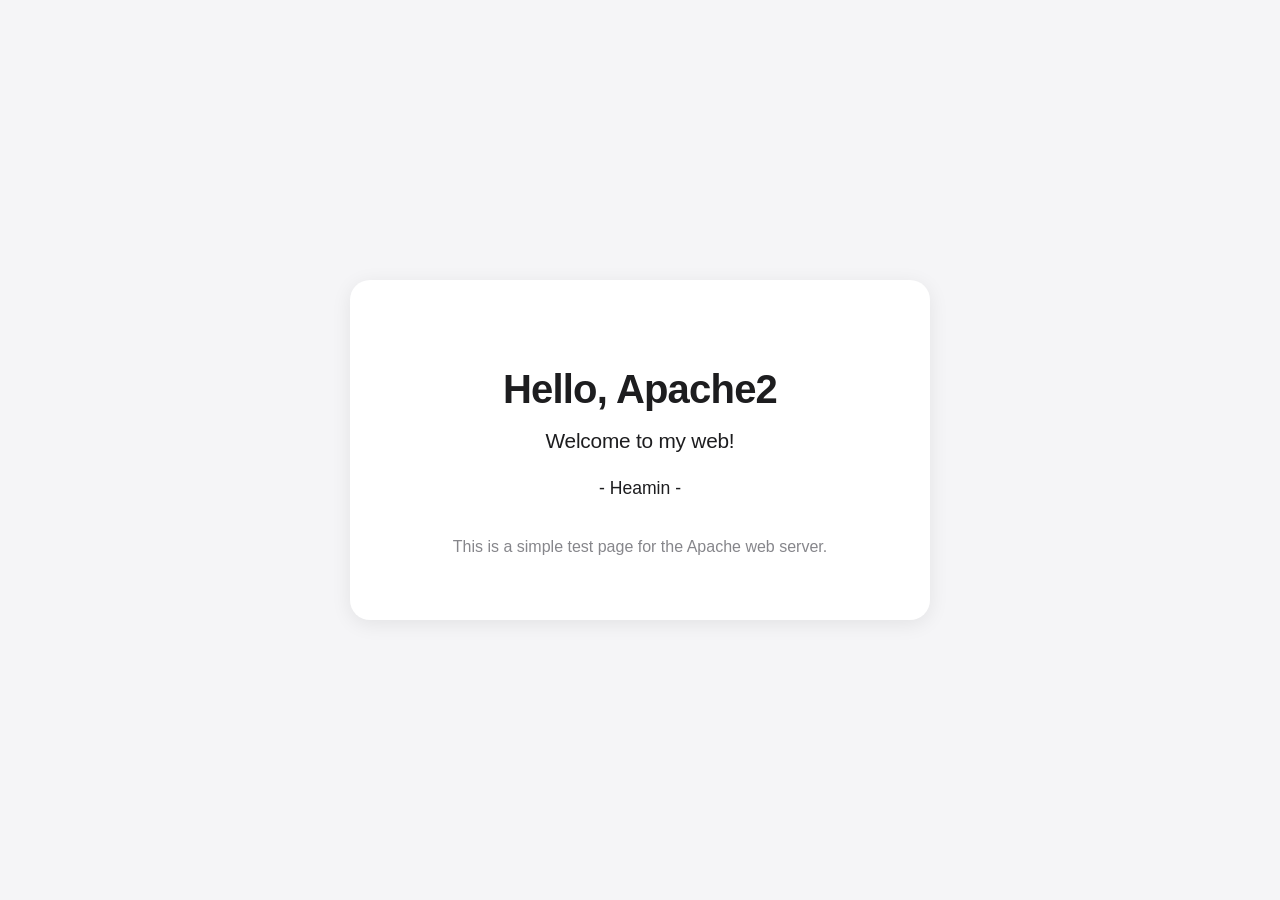
<file: deep-learning/class-code/docker-flask-basics/chapter01/index.html>
<!DOCTYPE html>
<html lang="en">
<head>
    <meta charset="UTF-8">
    <meta name="viewport" content="width=device-width, initial-scale=1.0">
    <title>Apache Web Server Test</title>
    <style>
        body {
            font-family: -apple-system, BlinkMacSystemFont, 'Segoe UI', Roboto, Oxygen, Ubuntu, Cantarell, sans-serif;
            background-color: #f5f5f7;
            color: #1d1d1f;
            margin: 0;
            padding: 0;
            display: flex;
            justify-content: center;
            align-items: center;
            min-height: 100vh;
            text-align: center;
        }
        .container {
            background: #ffffff;
            padding: 60px 40px;
            border-radius: 20px;
            box-shadow: 0 4px 20px rgba(0, 0, 0, 0.08);
            max-width: 500px;
            width: 90%;
            transition: transform 0.3s ease, box-shadow 0.3s ease;
        }
        .container:hover {
            transform: translateY(-5px);
            box-shadow: 0 8px 30px rgba(0, 0, 0, 0.12);
        }
        h1 {
            font-size: 2.5em;
            font-weight: 700;
            margin-bottom: 15px;
            color: #1d1d1f;
            letter-spacing: -0.02em;
        }
        h2 {
            font-size: 1.3em;
            font-weight: 500;
            margin-bottom: 25px;
            color: #1d1d1f;
            letter-spacing: -0.01em;
        }
        h3 {
            font-size: 1.1em;
            font-weight: 400;
            margin-bottom: 35px;
            color: #1d1d1f;
            font-style: normal;
        }
        p {
            font-size: 1em;
            line-height: 1.6;
            color: #86868b;
            margin: 0;
        }
    </style>
</head>
<body>
    <div class="container">
        <h1>Hello, Apache2</h1>
        <h2>Welcome to my web!</h2>
        <h3>- Heamin -</h3>
        <p>This is a simple test page for the Apache web server.</p>
    </div>
</body>
</html>
</file>
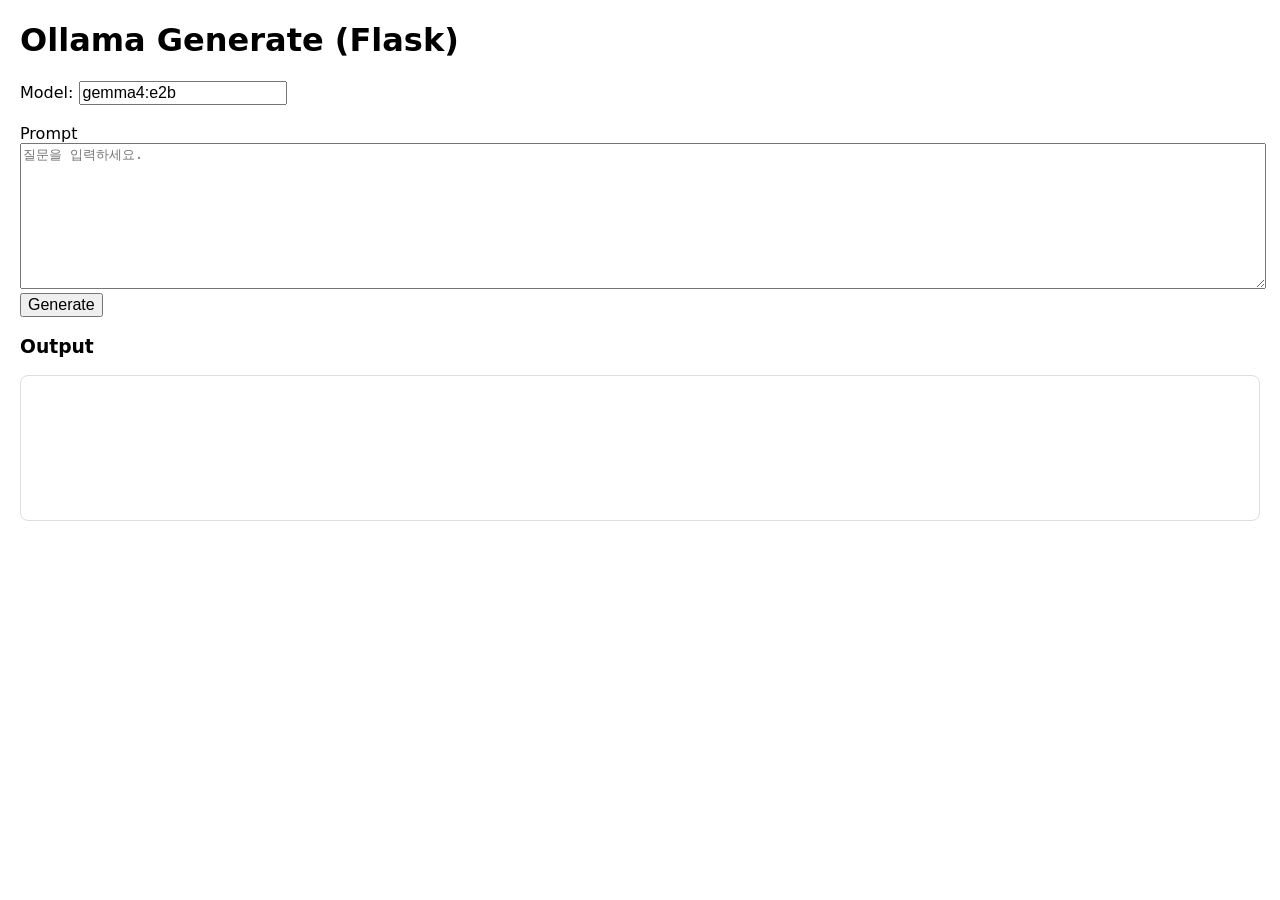
<file: deep-learning/class-code/docker-flask-basics/chapter02/flaskserver/0514/index2.html>
<!doctype html>
<html lang="ko">
<head>
  <meta charset="utf-8" />
  <title>Ollama + Flask Demo</title>
  <meta name="viewport" content="width=device-width,initial-scale=1" />
  <style>
    body { font-family: ui-sans-serif,system-ui,-apple-system,Segoe UI,Roboto; margin: 20px; }
    textarea { width: 100%; height: 140px; }
    input, select, button { font-size: 16px; }
    #out { white-space: pre-wrap; border: 1px solid #ddd; padding: 12px; border-radius: 8px; min-height: 120px; }
  </style>
</head>
<body>
  <h1>Ollama Generate (Flask)</h1>

  <label>Model:
    <input id="model" value="gemma4:e2b" />
  </label>
  <br><br>

  <label>Prompt</label><br>
  <textarea id="prompt" placeholder="질문을 입력하세요."></textarea>
  <br>


  <button id="go">Generate</button>

  <h3>Output</h3>
  <div id="out"></div>

  <script>
    const el = (id) => document.getElementById(id);

    document.getElementById('go').addEventListener('click', async () => {
      el('out').textContent = '';
      const payload = {
        model: el('model').value || 'gemma3:4b',
        prompt: el('prompt').value || '',
        stream: true
      };

      const resp = await fetch('/api/generate', {
          method: 'POST',
          headers: {'Content-Type': 'application/json'},
          body: JSON.stringify(payload)
        });
        const reader = resp.body.getReader();
        const decoder = new TextDecoder();

        while (true) {
          const { value, done } = await reader.read();
          if (done) break;
          const chunk = decoder.decode(value, { stream: true });

          // NDJSON: 줄 단위 JSON
          for (const line of chunk.split('\\n')) {
            if (!line.trim()) continue;
            try {
              const obj = JSON.parse(line);
              if (obj.response) {
                el('out').textContent += obj.response;
              }
            } catch (e) {
              // JSON 파싱 실패 라인은 무시
            }
          }
        }
    });
  </script>
</body>
</html>
</file>
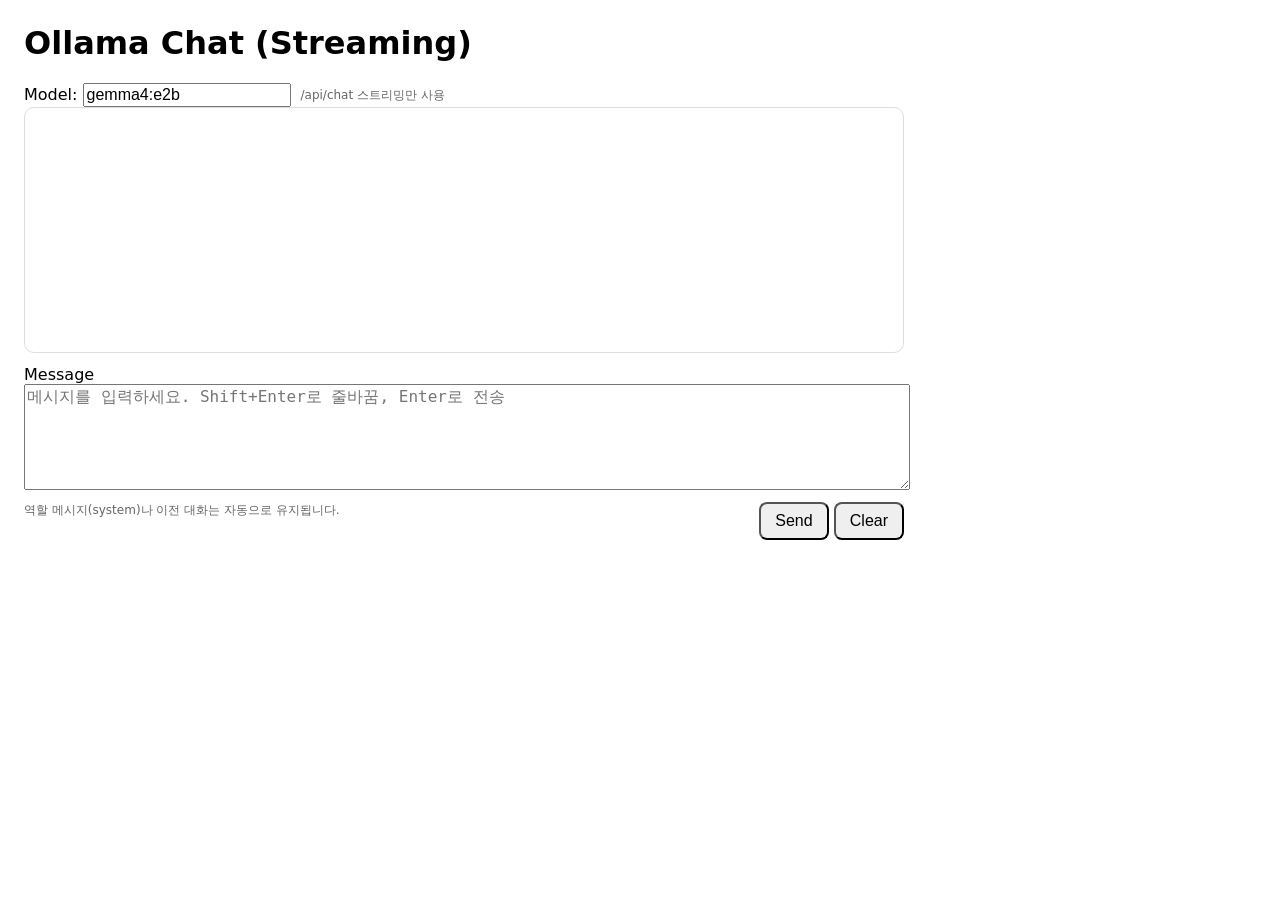
<file: deep-learning/class-code/docker-flask-basics/chapter02/flaskserver/0514/index3.html>
<!doctype html>
<html lang="ko">
<head>
  <meta charset="utf-8" />
  <title>Ollama Chat (Flask Streaming)</title>
  <meta name="viewport" content="width=device-width, initial-scale=1" />
  <style>
    :root { color-scheme: light dark; }
    body { font-family: ui-sans-serif, system-ui, -apple-system, Segoe UI, Roboto;
           margin: 24px; max-width: 880px; }
    .row { display: grid; grid-template-columns: 1fr auto; gap: 8px; }
    .chat { border: 1px solid #ddd; border-radius: 10px; padding: 12px; min-height: 220px;}
    .bubble { padding: 10px 12px; border-radius: 10px; margin: 6px 0; white-space: pre-wrap; }
    .user { background: rgba(0,120,255,.08); }
    .assistant { background: rgba(0,0,0,.05); }
    textarea { width: 100%; min-height: 100px; }
    input, button, select, textarea { font-size: 16px; }
    button { padding: 8px 14px; border-radius: 8px; cursor: pointer; }
    .small { font-size: 12px; opacity: .7; }
    .muted { opacity: .6; }
    .toolbar { display: flex; gap: 10px; align-items: center; }
    .spinner { display: inline-block; width: 10px; height: 10px; border: 2px solid currentColor;
               border-right-color: transparent; border-radius: 50%; animation: s .8s linear infinite; }
    @keyframes s { to { transform: rotate(360deg); } }
  </style>
</head>
<body>
  <h1>Ollama Chat (Streaming)</h1>

  <div class="toolbar">
    <label>Model:
      <input id="model" value="gemma4:e2b" />
    </label>
    <span class="small muted">/api/chat 스트리밍만 사용</span>
  </div>

  <div class="chat" id="chat"></div>

  <div style="margin-top:12px">
    <label for="prompt">Message</label>
    <textarea id="prompt" placeholder="메시지를 입력하세요. Shift+Enter로 줄바꿈, Enter로 전송"></textarea>
    <div class="row" style="margin-top:8px">
      <div class="small muted">역할 메시지(system)나 이전 대화는 자동으로 유지됩니다.</div>
      <div>
        <button id="send">Send</button>
        <button id="clear" title="대화 초기화">Clear</button>
      </div>
    </div>
  </div>

  <script>
    const $ = (id) => document.getElementById(id);
    const chatDiv = $("chat");
    const modelInput = $("model");
    const promptTA = $("prompt");
    const sendBtn = $("send");
    const clearBtn = $("clear");

    // 대화 히스토리(서버로 그대로 전달)
    // 필요 시 system 메시지를 선행 추가:
    const history = [
       //{ role: "system", content: "You are a helpful SQL assistant. You're only answer with SQL queries." }
    ];

    function addBubble(role, text, attachId = null) {
      const div = document.createElement("div");
      div.className = `bubble ${role}`;
      if (attachId) div.dataset.attachId = attachId;
      div.textContent = text;
      chatDiv.appendChild(div);
      chatDiv.scrollTop = chatDiv.scrollHeight;
      return div;
    }

    function updateAttachedBubble(attachId, appendText) {
      const node = [...chatDiv.querySelectorAll(".bubble")]
        .find(n => n.dataset.attachId === attachId);
      if (node) {
        node.textContent += appendText;
        chatDiv.scrollTop = chatDiv.scrollHeight;
      }
    }

    function setSending(isSending) {
      sendBtn.disabled = isSending;
      modelInput.disabled = isSending;
      promptTA.disabled = isSending;
      sendBtn.innerHTML = isSending ? `<span class="spinner"></span> Sending` : `Send`;
    }

    async function sendMessage() {
      const content = promptTA.value.trim();
      if (!content) return;
      promptTA.value = "";

      // 사용자 버블 추가
      addBubble("user", content);

      // 클라이언트 히스토리에 사용자 메시지 push
      history.push({ role: "user", content });

      // 비어있는 assistant 버블 생성(스트리밍으로 채움)
      const attachId = String(Date.now());
      addBubble("assistant", "", attachId);

      setSending(true);

      try {
        const resp = await fetch("/api/chat", {
          method: "POST",
          headers: { "Content-Type": "application/json" },
          body: JSON.stringify({
            model: modelInput.value || "llama3",
            messages: history,
          }),
        });

        const reader = resp.body.getReader();
        const decoder = new TextDecoder();

        // 스트리밍 루프 (NDJSON 라인단위)
        let assistantAccum = "";
        while (true) {
          const { value, done } = await reader.read();
          if (done) break;
          const chunk = decoder.decode(value, { stream: true });

          for (const line of chunk.split("\n")) {
            const trimmed = line.trim();
            if (!trimmed) continue;

            // 각 라인은 JSON
            try {
              const obj = JSON.parse(trimmed);
              // Ollama chat 스트림은 매 라인에 message.content 조각이 올 수 있음
              if (obj.message && typeof obj.message.content === "string") {
                assistantAccum += obj.message.content;
                updateAttachedBubble(attachId, obj.message.content);
              }
              // 마지막 라인에 done: true가 옴
              if (obj.done) {
                // 서버 응답 종료 시, 최종 assistant 메시지를 히스토리에 반영
                history.push({ role: "assistant", content: assistantAccum });
              }
            } catch (e) {
              // 파싱 실패 라인은 무시
            }
          }
        }
      } catch (e) {
        updateAttachedBubble(attachId, "\n[에러] 응답을 가져오는 중 문제가 발생했습니다.");
        console.error(e);
      } finally {
        setSending(false);
      }
    }

    // Enter = 전송, Shift+Enter = 줄바꿈
    promptTA.addEventListener("keydown", (e) => {
      if (e.key === "Enter" && !e.shiftKey) {
        e.preventDefault();
        sendMessage();
      }
    });
    sendBtn.addEventListener("click", sendMessage);

    clearBtn.addEventListener("click", () => {
      chatDiv.innerHTML = "";
      history.length = 0; // 대화 초기화 (system 포함을 원하면 여기서 다시 push)
    });
  </script>
</body>
</html>
</file>
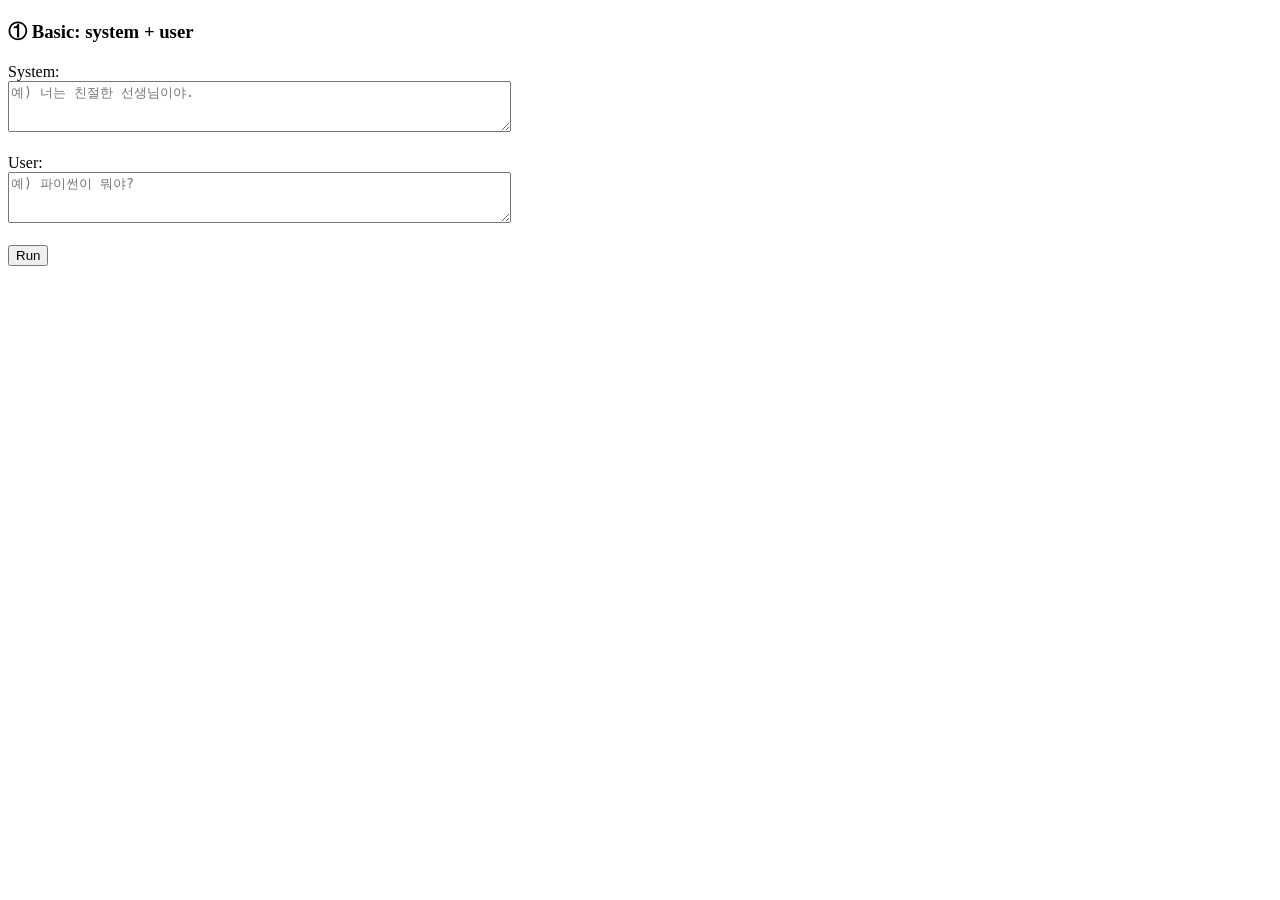
<file: deep-learning/class-code/docker-flask-basics/chapter02/flaskserver/0514/templates/ex1.html>
<!doctype html>
<html lang="ko">
<head>
<meta charset="utf-8">
<title>Basic: system + user Test</title>
</head>
<body>
<h3>① Basic: system + user</h3>

<label>System:</label><br>
<textarea id="system" rows="3" cols="60" placeholder="예) 너는 친절한 선생님이야."></textarea><br><br>

<label>User:</label><br>
<textarea id="user" rows="3" cols="60" placeholder="예) 파이썬이 뭐야?"></textarea><br><br>

<button id="run">Run</button>
<pre id="out"></pre>

<script>
document.getElementById("run").onclick = async () => {
  const sys = document.getElementById("system").value.trim();
  const usr = document.getElementById("user").value.trim();
  const out = document.getElementById("out");
  if (!usr) return alert("User 메시지를 입력하세요.");

  const messages = [];
  if (sys) messages.push({ role: "system", content: sys });
  messages.push({ role: "user", content: usr });

  const payload = { model: "gemma4:e2b", stream: false, messages };
  out.textContent = "요청 중...";

  try {
    const res = await fetch("http://192.168.24.186:11434/api/chat", {
      method: "POST",
      headers: { "Content-Type": "application/json" },
      body: JSON.stringify(payload)
    });
    
    const data = await res.json();
    out.textContent = data.message?.content || JSON.stringify(data, null, 2);
  } catch (e) {
    out.textContent = e;
  }
};
</script>
</body>
</html>
</file>
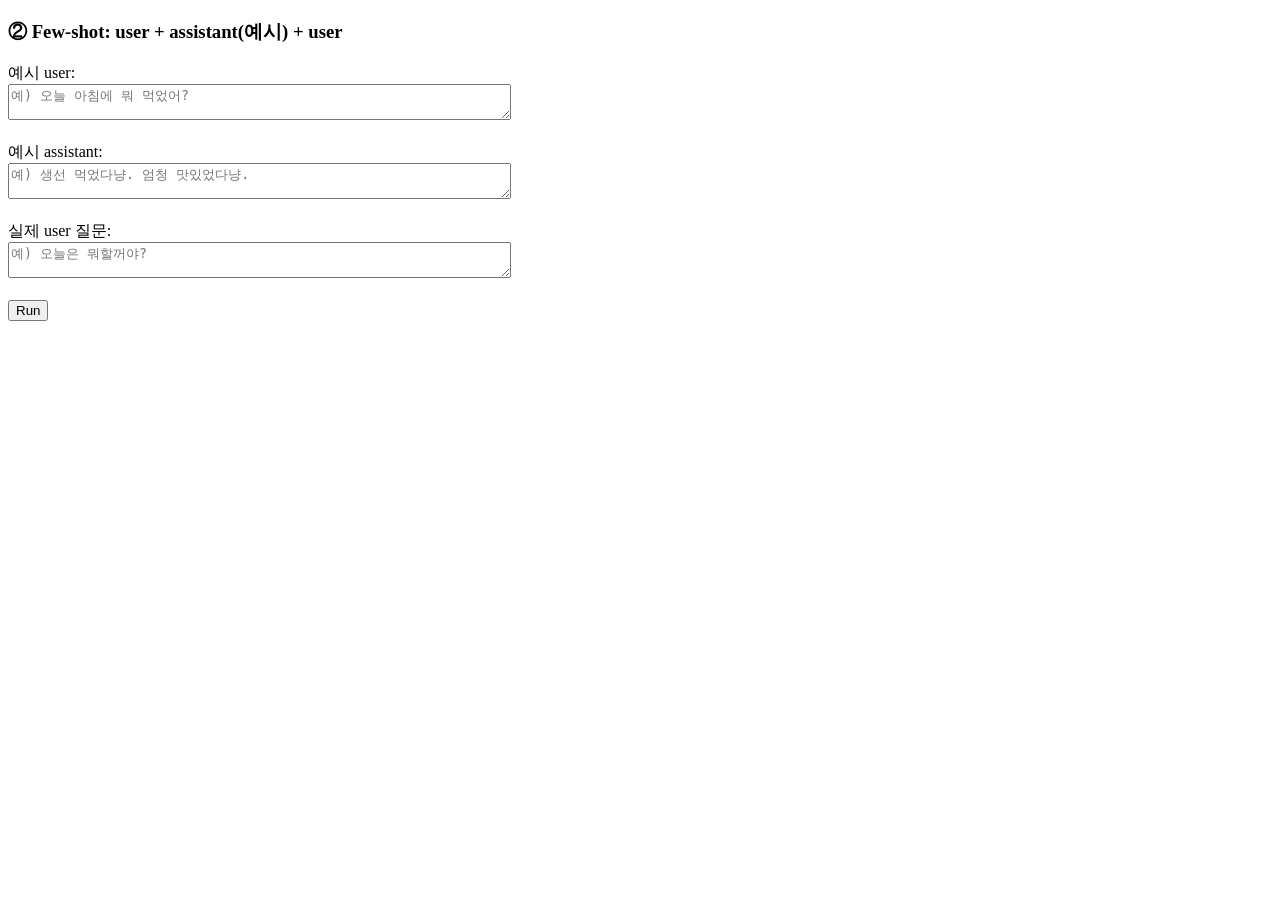
<file: deep-learning/class-code/docker-flask-basics/chapter02/flaskserver/0514/templates/ex2.html>
<!doctype html>
<html lang="ko">
<head>
<meta charset="utf-8">
<title>② Few-shot: user + assistant(예시) + user</title>
</head>
<body>
<h3>② Few-shot: user + assistant(예시) + user</h3>

<label>예시 user:</label><br>
<textarea id="ex_user" rows="2" cols="60" placeholder="예) 오늘 아침에 뭐 먹었어?"></textarea><br><br>

<label>예시 assistant:</label><br>
<textarea id="ex_assistant" rows="2" cols="60" placeholder="예) 생선 먹었다냥. 엄청 맛있었다냥."></textarea><br><br>

<label>실제 user 질문:</label><br>
<textarea id="user" rows="2" cols="60" placeholder="예) 오늘은 뭐할꺼야?"></textarea><br><br>

<button id="run">Run</button>
<pre id="out"></pre>

<script>
document.getElementById("run").onclick = async () => {
  const exU = document.getElementById("ex_user").value.trim();
  const exA = document.getElementById("ex_assistant").value.trim();
  const usr = document.getElementById("user").value.trim();
  const out = document.getElementById("out");
  if (!usr) return alert("실제 user 질문을 입력하세요.");

  const messages = [];
  messages.push({ role: "system", content: "당신은 친절한 고양이입니다." });
  if (exU && exA) {
    messages.push({ role: "user", content: exU });
    messages.push({ role: "assistant", content: exA });
  }
  messages.push({ role: "user", content: usr });

  const payload = { model: "gemma4:e2b", stream: false, messages };
  out.textContent = "요청 중...";

  try {
    const res = await fetch("http://192.168.24.186:11434/api/chat", {
      method: "POST",
      headers: { "Content-Type": "application/json" },
      body: JSON.stringify(payload)
    });
    const data = await res.json();
    out.textContent = data.message?.content || JSON.stringify(data, null, 2);
  } catch (e) {
    out.textContent = e;
  }
};
</script>
</body>
</html>
</file>
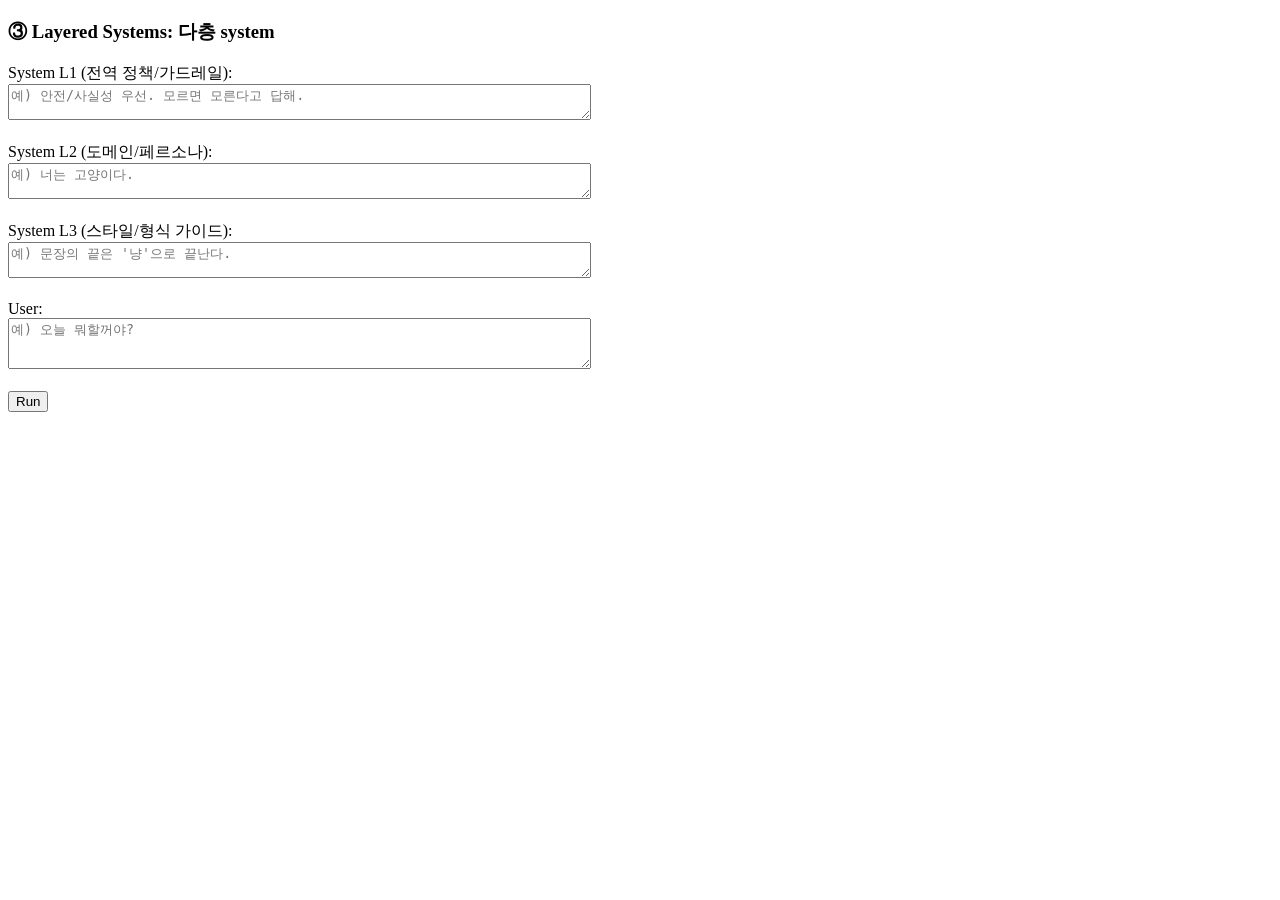
<file: deep-learning/class-code/docker-flask-basics/chapter02/flaskserver/0514/templates/ex3.html>
<!doctype html>
<html lang="ko">
<head>
<meta charset="utf-8">
<title>③ Layered Systems: multi-system</title>
</head>
<body>
<h3>③ Layered Systems: 다층 system</h3>

<label>System L1 (전역 정책/가드레일):</label><br>
<textarea id="sys1" rows="2" cols="70" placeholder="예) 안전/사실성 우선. 모르면 모른다고 답해."></textarea><br><br>

<label>System L2 (도메인/페르소나):</label><br>
<textarea id="sys2" rows="2" cols="70" placeholder="예) 너는 고양이다."></textarea><br><br>

<label>System L3 (스타일/형식 가이드):</label><br>
<textarea id="sys3" rows="2" cols="70" placeholder="예) 문장의 끝은 '냥'으로 끝난다."></textarea><br><br>

<label>User:</label><br>
<textarea id="user" rows="3" cols="70" placeholder="예) 오늘 뭐할꺼야?"></textarea><br><br>

<button id="run">Run</button>
<pre id="out"></pre>

<script>
document.getElementById("run").onclick = async () => {
  const s1 = document.getElementById("sys1").value.trim();
  const s2 = document.getElementById("sys2").value.trim();
  const s3 = document.getElementById("sys3").value.trim();
  const usr = document.getElementById("user").value.trim();
  const out = document.getElementById("out");
  if (!usr) return alert("User 메시지를 입력하세요.");

  const messages = [];
  if (s1) messages.push({ role: "system", content: s1 });     // L1 먼저
  if (s2) messages.push({ role: "system", content: s2 });     // L2 그다음
  if (s3) messages.push({ role: "system", content: s3 });     // L3 마지막
  messages.push({ role: "user", content: usr });

  const payload = { model: "gemma4:e2b", stream: false, messages };
  //const payload = { model: "qwen3.5:4b", stream: false, messages };
  out.textContent = "요청 중...";

  try {
    const res = await fetch("http://192.168.24.186:11434/api/chat", {
      method: "POST",
      headers: { "Content-Type": "application/json" },
      body: JSON.stringify(payload)
    });
    const data = await res.json();
    out.textContent = data.message?.content || JSON.stringify(data, null, 2);
  } catch (e) {
    out.textContent = e;
  }
};
</script>
</body>
</html>
</file>
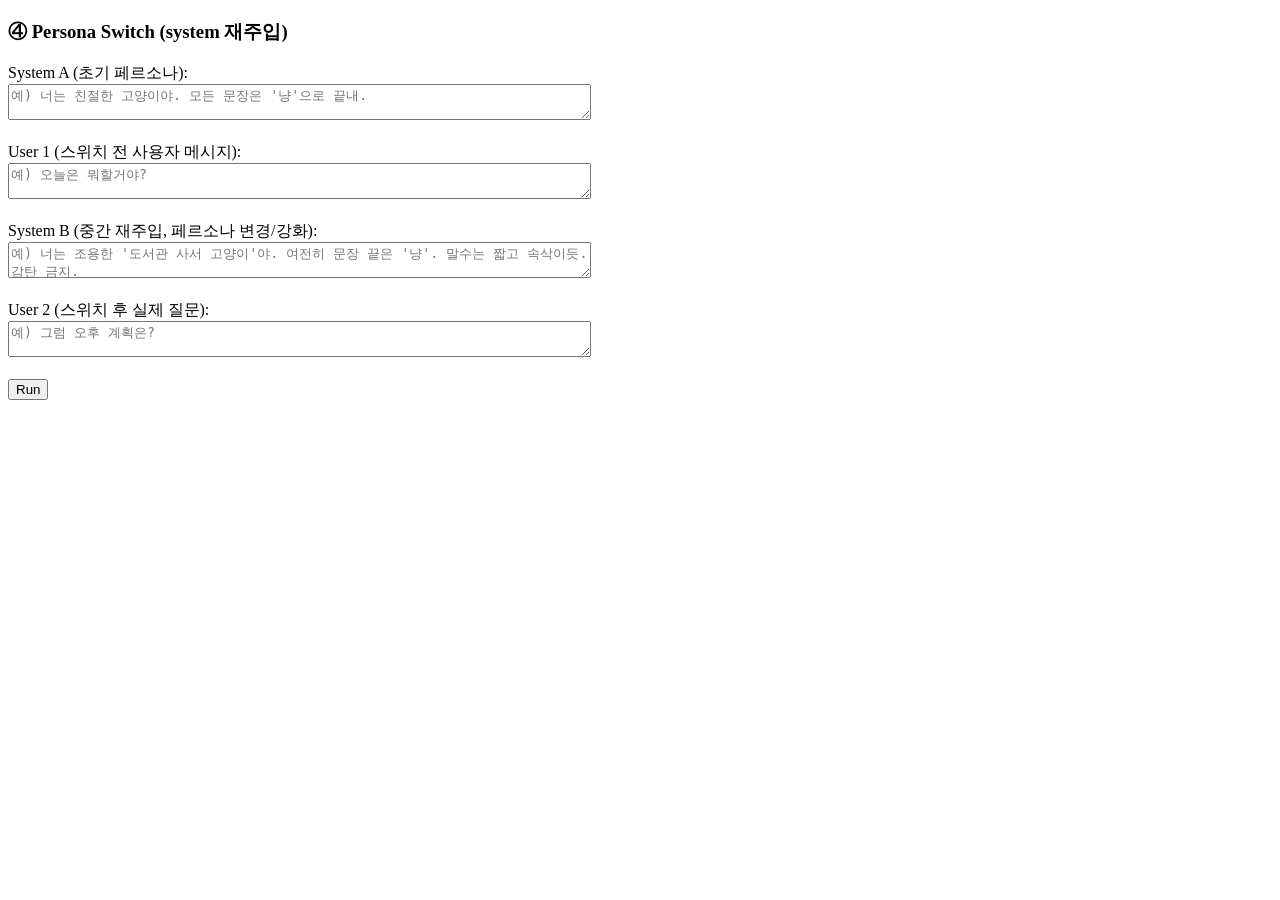
<file: deep-learning/class-code/docker-flask-basics/chapter02/flaskserver/0514/templates/ex4.html>
<!doctype html>
<html lang="ko">
<head>
<meta charset="utf-8">
<title>④ Persona Switch: 중간에 system 재주입</title>
</head>
<body>
<h3>④ Persona Switch (system 재주입)</h3>

<label>System A (초기 페르소나):</label><br>
<textarea id="sysA" rows="2" cols="70"
placeholder="예) 너는 친절한 고양이야. 모든 문장은 '냥'으로 끝내."></textarea><br><br>

<label>User 1 (스위치 전 사용자 메시지):</label><br>
<textarea id="u1" rows="2" cols="70" placeholder="예) 오늘은 뭐할거야?"></textarea><br><br>

<label>System B (중간 재주입, 페르소나 변경/강화):</label><br>
<textarea id="sysB" rows="2" cols="70"
placeholder="예) 너는 조용한 '도서관 사서 고양이'야. 여전히 문장 끝은 '냥'. 말수는 짧고 속삭이듯. 감탄 금지."></textarea><br><br>

<label>User 2 (스위치 후 실제 질문):</label><br>
<textarea id="u2" rows="2" cols="70" placeholder="예) 그럼 오후 계획은?"></textarea><br><br>

<button id="run">Run</button>
<pre id="out"></pre>

<script>
document.getElementById("run").onclick = async () => {
  const sysA = document.getElementById("sysA").value.trim();
  const u1   = document.getElementById("u1").value.trim();
  const sysB = document.getElementById("sysB").value.trim();
  const u2   = document.getElementById("u2").value.trim();
  const out  = document.getElementById("out");

  if (!u2) return alert("User 2 메시지는 필수입니다.");

  const messages = [];
  if (sysA) messages.push({ role: "system", content: sysA }); // 초기 System
  if (u1)   messages.push({ role: "user", content: u1 });      // 스위치 전 User
  if (sysB) messages.push({ role: "system", content: sysB });  // 중간 System 재주입 (스위치)
  messages.push({ role: "user", content: u2 });                // 스위치 후 User

  const payload = { model: "gemma4:e2b", stream: false, messages };
  out.textContent = "요청 중...";

  try {
    const res = await fetch("http://192.168.24.186:11434/api/chat", {
      method: "POST",
      headers: { "Content-Type": "application/json" },
      body: JSON.stringify(payload)
    });
    const data = await res.json();
    out.textContent = data.message?.content || JSON.stringify(data, null, 2);
  } catch (e) {
    out.textContent = e;
  }
};
</script>
</body>
</html>
</file>
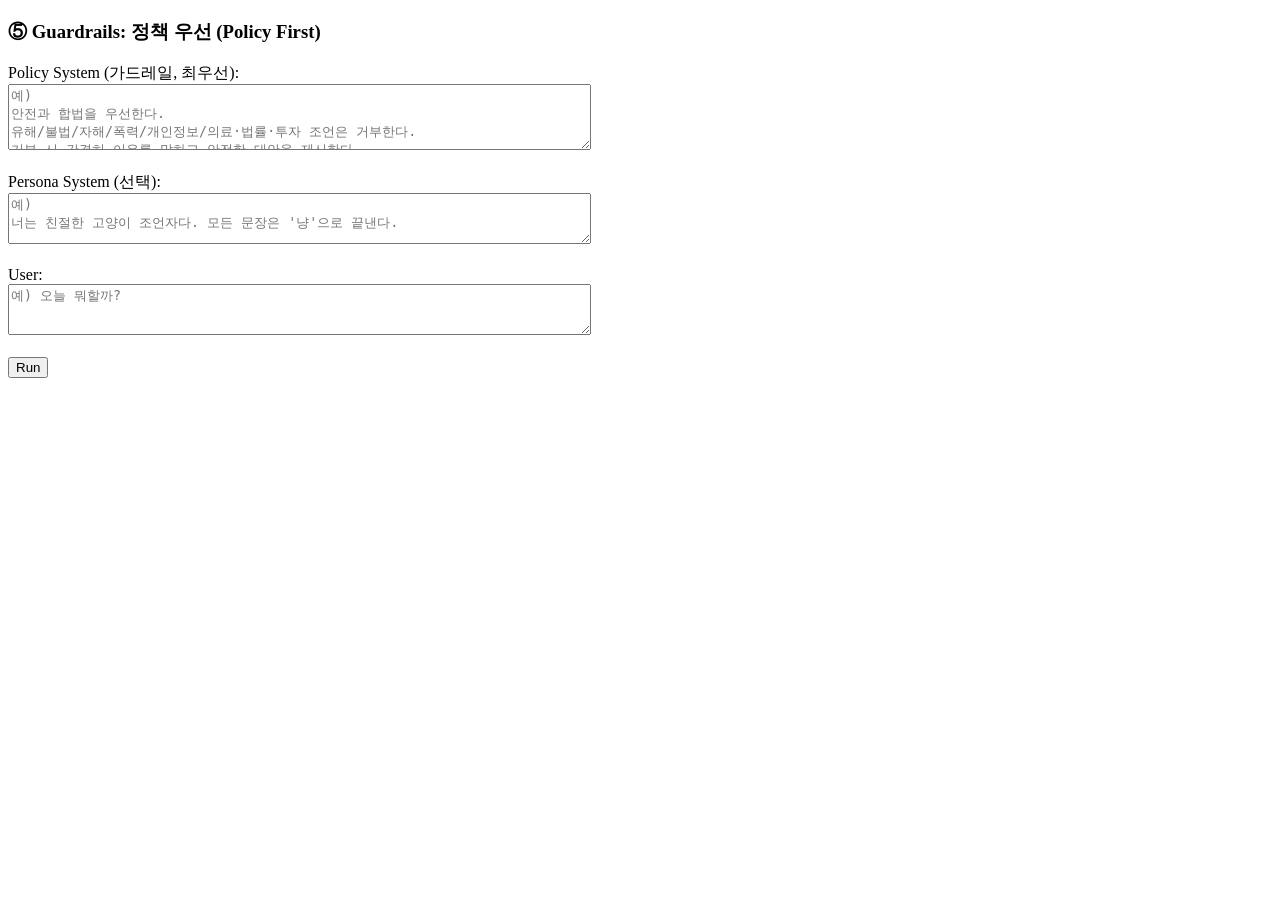
<file: deep-learning/class-code/docker-flask-basics/chapter02/flaskserver/0514/templates/ex5.html>
<!doctype html>
<html lang="ko">
<head>
<meta charset="utf-8">
<title>⑤ Guardrails: 정책 우선</title>
</head>
<body>
<h3>⑤ Guardrails: 정책 우선 (Policy First)</h3>

<label>Policy System (가드레일, 최우선):</label><br>
<textarea id="sys_policy" rows="4" cols="70" placeholder="예)
안전과 합법을 우선한다.
유해/불법/자해/폭력/개인정보/의료·법률·투자 조언은 거부한다.
거부 시 간결히 이유를 말하고 안전한 대안을 제시한다.
모르면 모른다고 답한다. 출력은 한국어."></textarea><br><br>

<label>Persona System (선택):</label><br>
<textarea id="sys_persona" rows="3" cols="70" placeholder="예)
너는 친절한 고양이 조언자다. 모든 문장은 '냥'으로 끝낸다."></textarea><br><br>

<label>User:</label><br>
<textarea id="user" rows="3" cols="70" placeholder="예) 오늘 뭐할까?"></textarea><br><br>

<button id="run">Run</button>
<pre id="out"></pre>

<script>
document.getElementById("run").onclick = async () => {
  const p = document.getElementById("sys_policy").value.trim();
  const s = document.getElementById("sys_persona").value.trim();
  const u = document.getElementById("user").value.trim();
  const out = document.getElementById("out");
  if (!u) return alert("User 메시지를 입력하세요.");

  const messages = [];
  if (p) messages.push({ role: "system", content: p });       // 가드레일 최상위
  if (s) messages.push({ role: "system", content: s });       // 페르소나(선택)
  messages.push({ role: "user", content: u });                // 사용자 요청

  const payload = { model: "gemma3:4b", stream: false, messages };
  out.textContent = "요청 중...";

  try {
    const res = await fetch("http://GPUIP:11434/api/chat", {
      method: "POST",
      headers: { "Content-Type": "application/json" },
      body: JSON.stringify(payload)
    });
    const data = await res.json();
    out.textContent = data.message?.content || JSON.stringify(data, null, 2);
  } catch (e) {
    out.textContent = e;
  }
};
</script>
</body>
</html>
</file>
